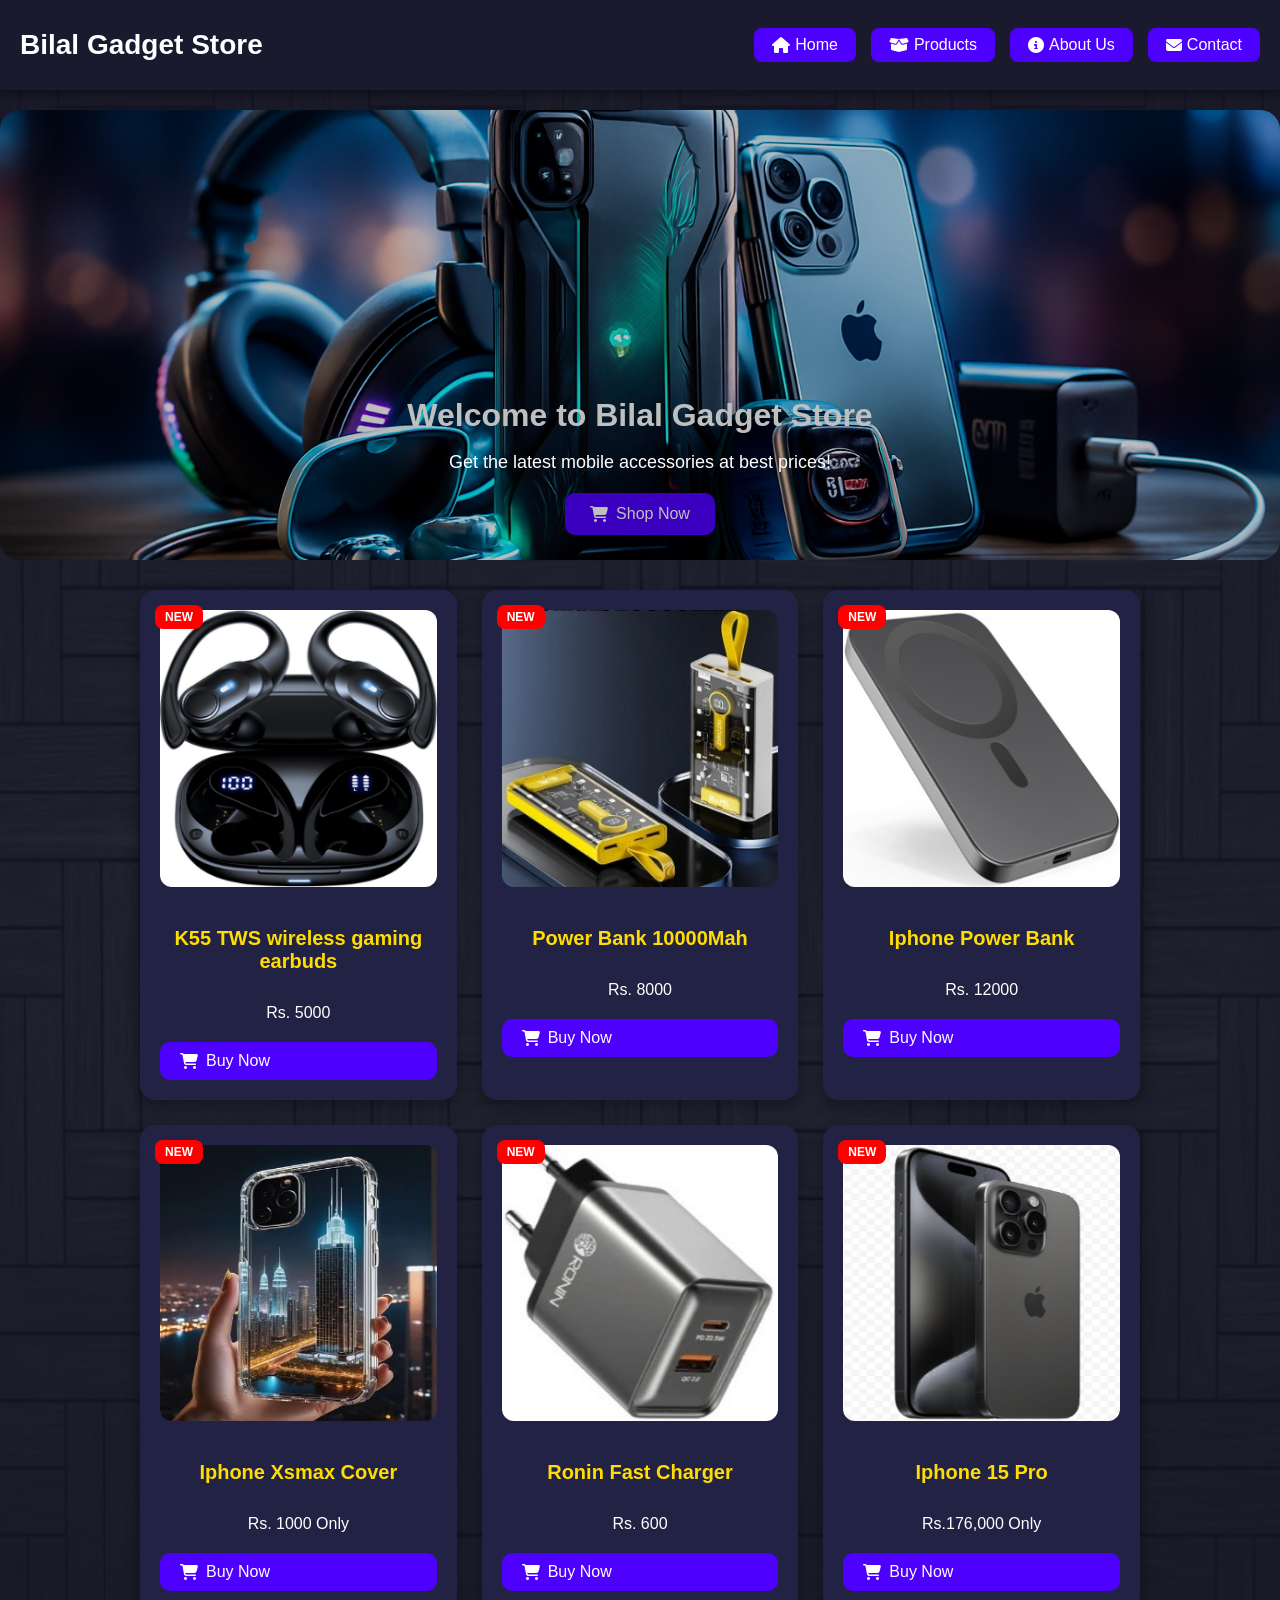
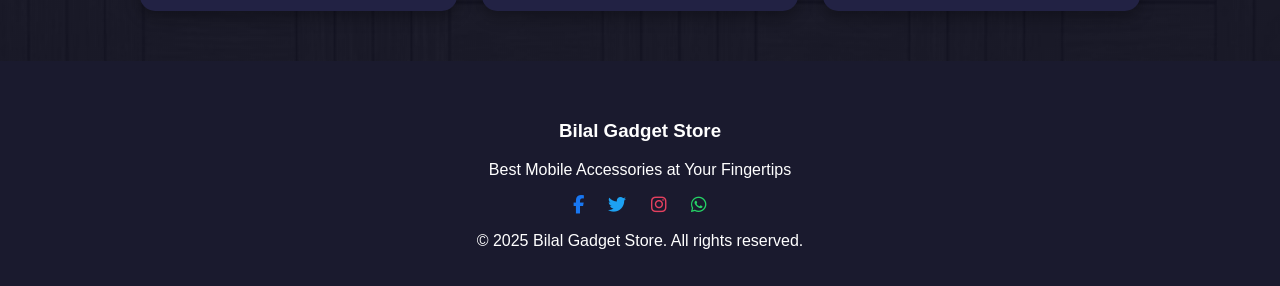
<file: index.html>
<!DOCTYPE html>
<html lang="en">
  <head>
    <meta charset="UTF-8" />
    <meta name="viewport" content="width=device-width, initial-scale=1.0" />
    <title>Bilal Gadget Store</title>
    <link rel="stylesheet" href="style.css" />
    <link
      rel="stylesheet"
      href="https://cdnjs.cloudflare.com/ajax/libs/font-awesome/6.5.1/css/all.min.css"
    />
  </head>
  <body>
    <!-- header section -->
    <header>
      <h1>Bilal Gadget Store</h1>
      <div class="nav-container">
        <nav class="nav-links">
          <a href="index.html" class="nav-btn"
            ><i class="fa-solid fa-house"></i> Home</a
          >
          <a href="products.html" class="nav-btn"
            ><i class="fa-solid fa-box-open"></i> Products</a
          >
          <a href="about.html" class="nav-btn"
            ><i class="fa-solid fa-info-circle"></i> About Us</a
          >
          <a href="contact.html" class="nav-btn"
            ><i class="fa-solid fa-envelope"></i> Contact</a
          >
        </nav>
        <div class="hamburger">
          <div></div>
          <div></div>
          <div></div>
        </div>
      </div>
    </header>

    <!-- body section -->
    <main>
      <!-- Banner -->
      <section class="banner">
        <div class="head1">
          <h2>Welcome to Bilal Gadget Store</h2>
          <p>Get the latest mobile accessories at best prices!</p>
          <a href="products.html" class="head-btn">
            <i class="fa-solid fa-cart-shopping"></i> Shop Now
          </a>
        </div>
      </section>

      <!-- Product Cards -->
      <div class="products-grid">
        <div class="product-card">
          <img src="images/image1.jpg" alt="air buds image" />
          <h3>K55 TWS wireless gaming earbuds</h3>
          <p>Rs. 5000</p>
          <a href="products.html" class="btn"
            ><i class="fa-solid fa-cart-shopping"></i> Buy Now</a
          >
        </div>

        <div class="product-card">
          <img src="images/image2.jpg" alt="imported power bank" />
          <h3>Power Bank 10000Mah</h3>
          <p>Rs. 8000</p>
          <a href="products.html" class="btn"
            ><i class="fa-solid fa-cart-shopping"></i> Buy Now</a
          >
        </div>

        <div class="product-card">
          <img src="images/image3.jpg" alt="Product 3" />
          <h3>Iphone Power Bank</h3>
          <p>Rs. 12000</p>
          <a href="products.html" class="btn"
            ><i class="fa-solid fa-cart-shopping"></i> Buy Now</a
          >
        </div>

        <div class="product-card">
          <img src="images/image4.jpg" alt="iphone xsmax cover image" />
          <h3>Iphone Xsmax Cover</h3>
          <p>Rs. 1000 Only</p>
          <a href="products.html" class="btn"
            ><i class="fa-solid fa-cart-shopping"></i> Buy Now</a
          >
        </div>

        <div class="product-card">
          <img src="images/image5.jpg" alt="charger image" />
          <h3>Ronin Fast Charger</h3>
          <p>Rs. 600</p>
          <a href="products.html" class="btn"
            ><i class="fa-solid fa-cart-shopping"></i> Buy Now</a
          >
        </div>

        <div class="product-card">
          <img src="images/image6.jpg" alt="Iphone 15 pro image" />
          <h3>Iphone 15 Pro</h3>
          <p>Rs.176,000 Only</p>
          <a href="products.html" class="btn"
            ><i class="fa-solid fa-cart-shopping"></i> Buy Now</a
          >
        </div>
      </div>
    </main>

    <!-- Footer -->
    <footer>
      <div class="footer-content">
        <h3>Bilal Gadget Store</h3>
        <p>Best Mobile Accessories at Your Fingertips</p>
        <div class="socials">
          <a href="#" class="facebook"
            ><i class="fa-brands fa-facebook-f"></i
          ></a>
          <a href="#" class="twitter"><i class="fa-brands fa-twitter"></i></a>
          <a href="#" class="instagram"
            ><i class="fa-brands fa-instagram"></i
          ></a>
          <a href="#" class="whatsapp"><i class="fa-brands fa-whatsapp"></i></a>
        </div>
      </div>
      <div class="footer-bottom">
        <p>&copy; 2025 Bilal Gadget Store. All rights reserved.</p>
      </div>
    </footer>

    <script>
      const hamburger = document.querySelector(".hamburger");
      const navLinks = document.querySelector(".nav-links");

      hamburger.addEventListener("click", () => {
        navLinks.classList.toggle("active");
      });
    </script>
  </body>
</html>
</file>
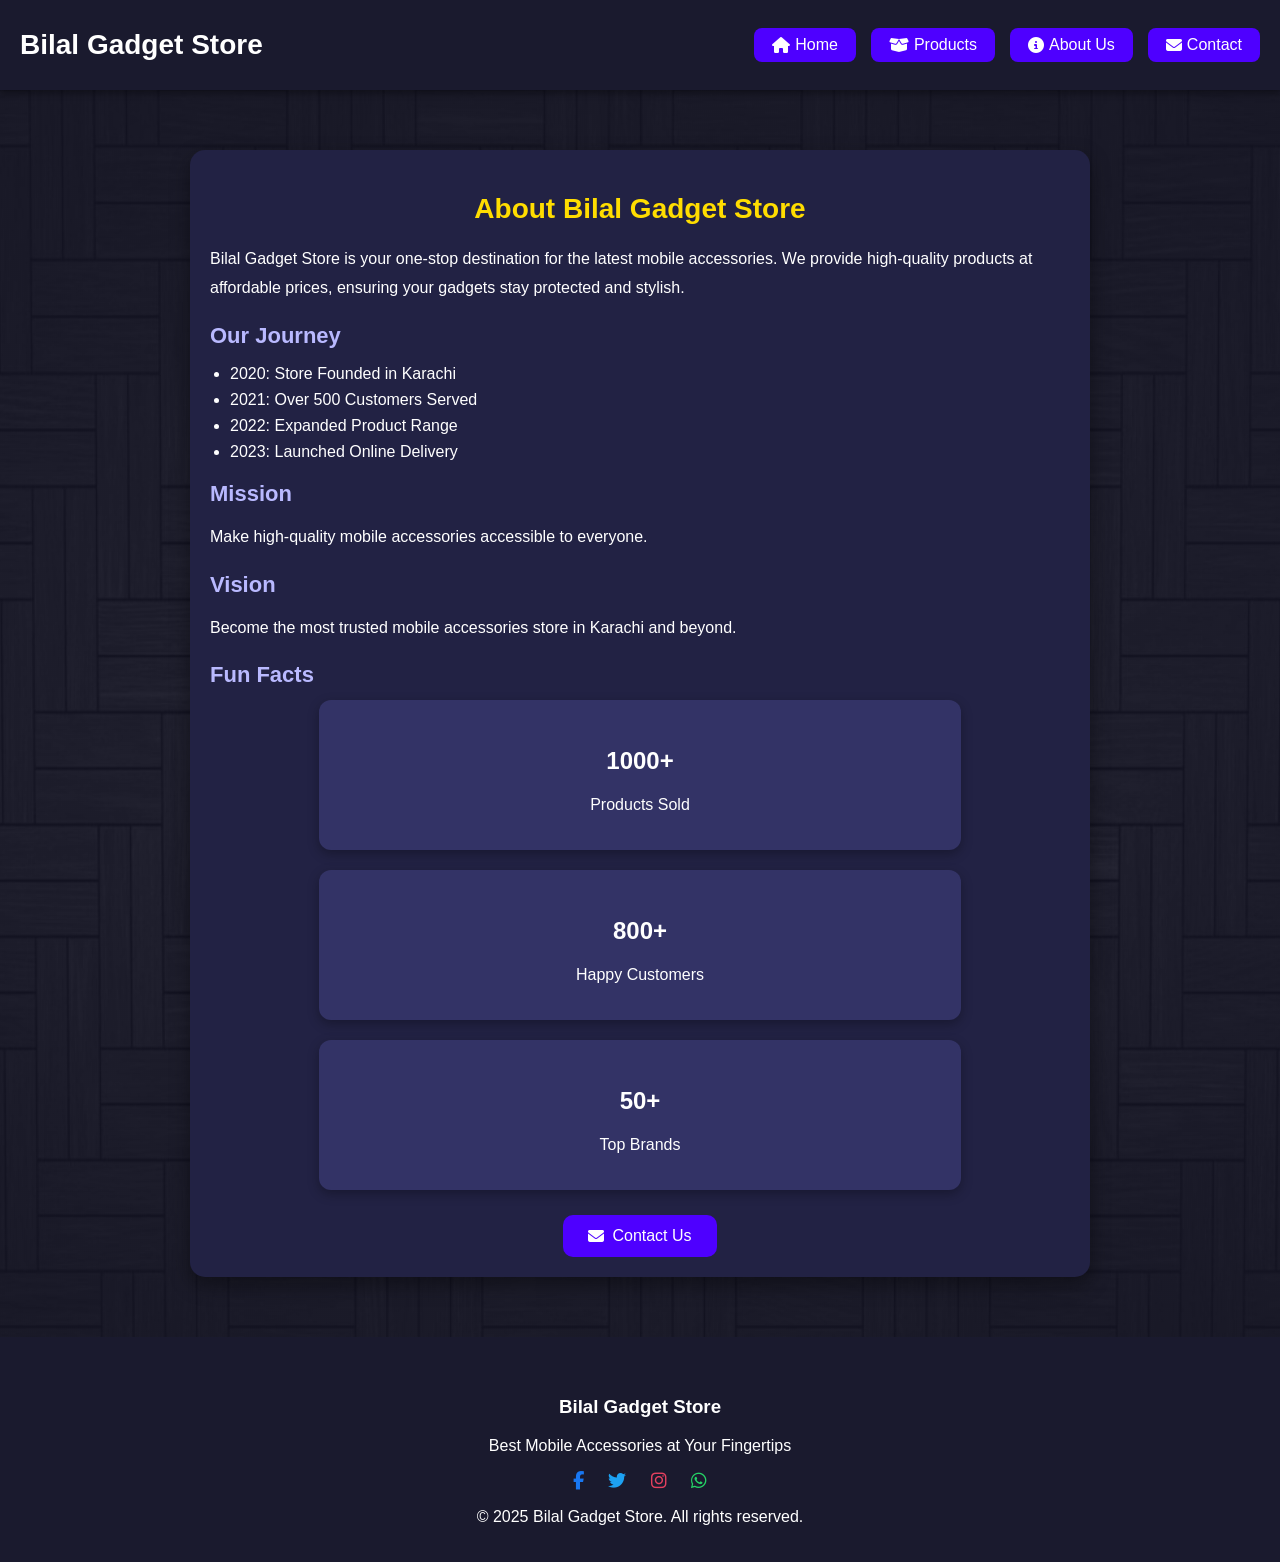
<file: about.html>
<!DOCTYPE html>
<html lang="en">
  <head>
    <meta charset="UTF-8" />
    <meta name="viewport" content="width=device-width, initial-scale=1.0" />
    <title>Bilal Gadget Store - About</title>
    <link rel="stylesheet" href="style.css" />
    <link
      rel="stylesheet"
      href="https://cdnjs.cloudflare.com/ajax/libs/font-awesome/6.5.1/css/all.min.css"
    />
  </head>

  <body>
    <!-- HEADER / NAVBAR -->
    <header>
      <h1>Bilal Gadget Store</h1>
      <nav class="nav-links">
        <a href="index.html" class="nav-btn"
          ><i class="fa-solid fa-house"></i> Home</a
        >
        <a href="products.html" class="nav-btn"
          ><i class="fa-solid fa-box-open"></i> Products</a
        >
        <a href="about.html" class="nav-btn"
          ><i class="fa-solid fa-info-circle"></i> About Us</a
        >
        <a href="contact.html" class="nav-btn"
          ><i class="fa-solid fa-envelope"></i> Contact</a
        >
      </nav>
      <div class="hamburger">
        <div></div>
        <div></div>
        <div></div>
      </div>
    </header>

    <!-- MAIN ABOUT SECTION -->
    <main class="about-section">
      <div class="about-container">
        <h2>About Bilal Gadget Store</h2>
        <p>
          Bilal Gadget Store is your one-stop destination for the latest mobile
          accessories. We provide high-quality products at affordable prices,
          ensuring your gadgets stay protected and stylish.
        </p>

        <div class="history">
          <h3>Our Journey</h3>
          <ul>
            <li>2020: Store Founded in Karachi</li>
            <li>2021: Over 500 Customers Served</li>
            <li>2022: Expanded Product Range</li>
            <li>2023: Launched Online Delivery</li>
          </ul>
        </div>

        <div class="mission-vision">
          <h3>Mission</h3>
          <p>Make high-quality mobile accessories accessible to everyone.</p>
          <h3>Vision</h3>
          <p>
            Become the most trusted mobile accessories store in Karachi and
            beyond.
          </p>
        </div>

        <div class="stats">
          <h3>Fun Facts</h3>
          <div class="stats-boxes">
            <div class="stat-box">
              <h4>1000+</h4>
              <p>Products Sold</p>
            </div>
            <div class="stat-box">
              <h4>800+</h4>
              <p>Happy Customers</p>
            </div>
            <div class="stat-box">
              <h4>50+</h4>
              <p>Top Brands</p>
            </div>
          </div>
        </div>

        <div class="cta">
          <a href="contact.html" class="cta-btn"
            ><i class="fa-solid fa-envelope"></i> Contact Us</a
          >
        </div>
      </div>
    </main>

    <!-- FOOTER -->
    <footer>
      <div class="footer-content">
        <h3>Bilal Gadget Store</h3>
        <p>Best Mobile Accessories at Your Fingertips</p>
        <div class="socials">
          <a href="#" class="facebook"
            ><i class="fa-brands fa-facebook-f"></i
          ></a>
          <a href="#" class="twitter"><i class="fa-brands fa-twitter"></i></a>
          <a href="#" class="instagram"
            ><i class="fa-brands fa-instagram"></i
          ></a>
          <a href="#" class="whatsapp"><i class="fa-brands fa-whatsapp"></i></a>
        </div>
      </div>
      <div class="footer-bottom">
        <p>&copy; 2025 Bilal Gadget Store. All rights reserved.</p>
      </div>
    </footer>

    <script>
      const hamburger = document.querySelector(".hamburger");
      const navLinks = document.querySelector(".nav-links");

      hamburger.addEventListener("click", () => {
        navLinks.classList.toggle("active");
      });
    </script>
  </body>
</html>
</file>
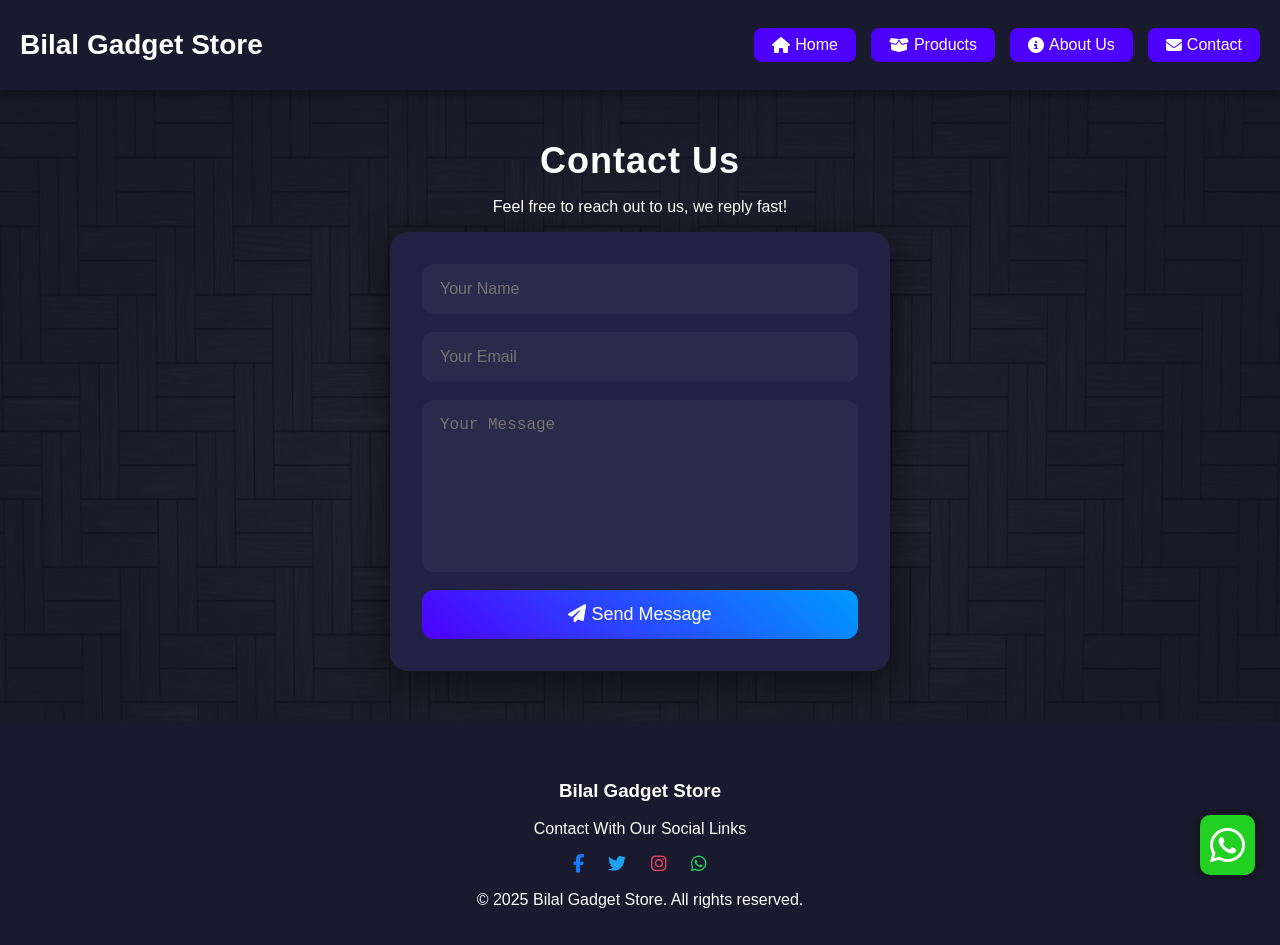
<file: contact.html>
<!DOCTYPE html>
<html lang="en">
  <head>
    <meta charset="UTF-8" />
    <meta name="viewport" content="width=device-width, initial-scale=1.0" />
    <title>Bilal Gadget Store - Contact</title>
    <link rel="stylesheet" href="style.css" />
    <link
      rel="stylesheet"
      href="https://cdnjs.cloudflare.com/ajax/libs/font-awesome/6.5.1/css/all.min.css"
    />
  </head>

  <body>
    <!-- HEADER / NAVBAR -->
    <header>
      <h1>Bilal Gadget Store</h1>
      <div class="nav-container">
        <nav class="nav-links">
          <a href="index.html" class="nav-btn"
            ><i class="fa-solid fa-house"></i> Home</a
          >
          <a href="products.html" class="nav-btn"
            ><i class="fa-solid fa-box-open"></i> Products</a
          >
          <a href="about.html" class="nav-btn"
            ><i class="fa-solid fa-info-circle"></i> About Us</a
          >
          <a href="contact.html" class="nav-btn"
            ><i class="fa-solid fa-envelope"></i> Contact</a
          >
        </nav>
        <div class="hamburger">
          <div></div>
          <div></div>
          <div></div>
        </div>
      </div>
    </header>

    <!-- MAIN CONTACT SECTION -->
    <section class="contact-section">
      <h2>Contact Us</h2>
      <p>Feel free to reach out to us, we reply fast!</p>

      <form class="contact-form">
        <input type="text" placeholder="Your Name" required />
        <input type="email" placeholder="Your Email" required />
        <textarea placeholder="Your Message" required></textarea>
        <button type="submit">
          <i class="fa-solid fa-paper-plane"></i> Send Message
        </button>
      </form>
    </section>

    <!-- FLOATING WHATSAPP BUTTON -->
    <a href="#" class="whatsapp-float">
      <i class="fa-brands fa-whatsapp"></i>
    </a>

    <!-- FOOTER -->
    <footer>
      <div class="footer-content">
        <h3>Bilal Gadget Store</h3>
        <p>Contact With Our Social Links</p>
        <div class="socials">
          <a href="#" class="facebook"
            ><i class="fa-brands fa-facebook-f"></i
          ></a>
          <a href="#" class="twitter"><i class="fa-brands fa-twitter"></i></a>
          <a href="#" class="instagram"
            ><i class="fa-brands fa-instagram"></i
          ></a>
          <a href="#" class="whatsapp"><i class="fa-brands fa-whatsapp"></i></a>
        </div>
      </div>
      <div class="footer-bottom">
        <p>&copy; 2025 Bilal Gadget Store. All rights reserved.</p>
      </div>
    </footer>

    <script>
      const hamburger = document.querySelector(".hamburger");
      const navLinks = document.querySelector(".nav-links");

      hamburger.addEventListener("click", () => {
        navLinks.classList.toggle("active");
      });
    </script>
  </body>
</html>
</file>
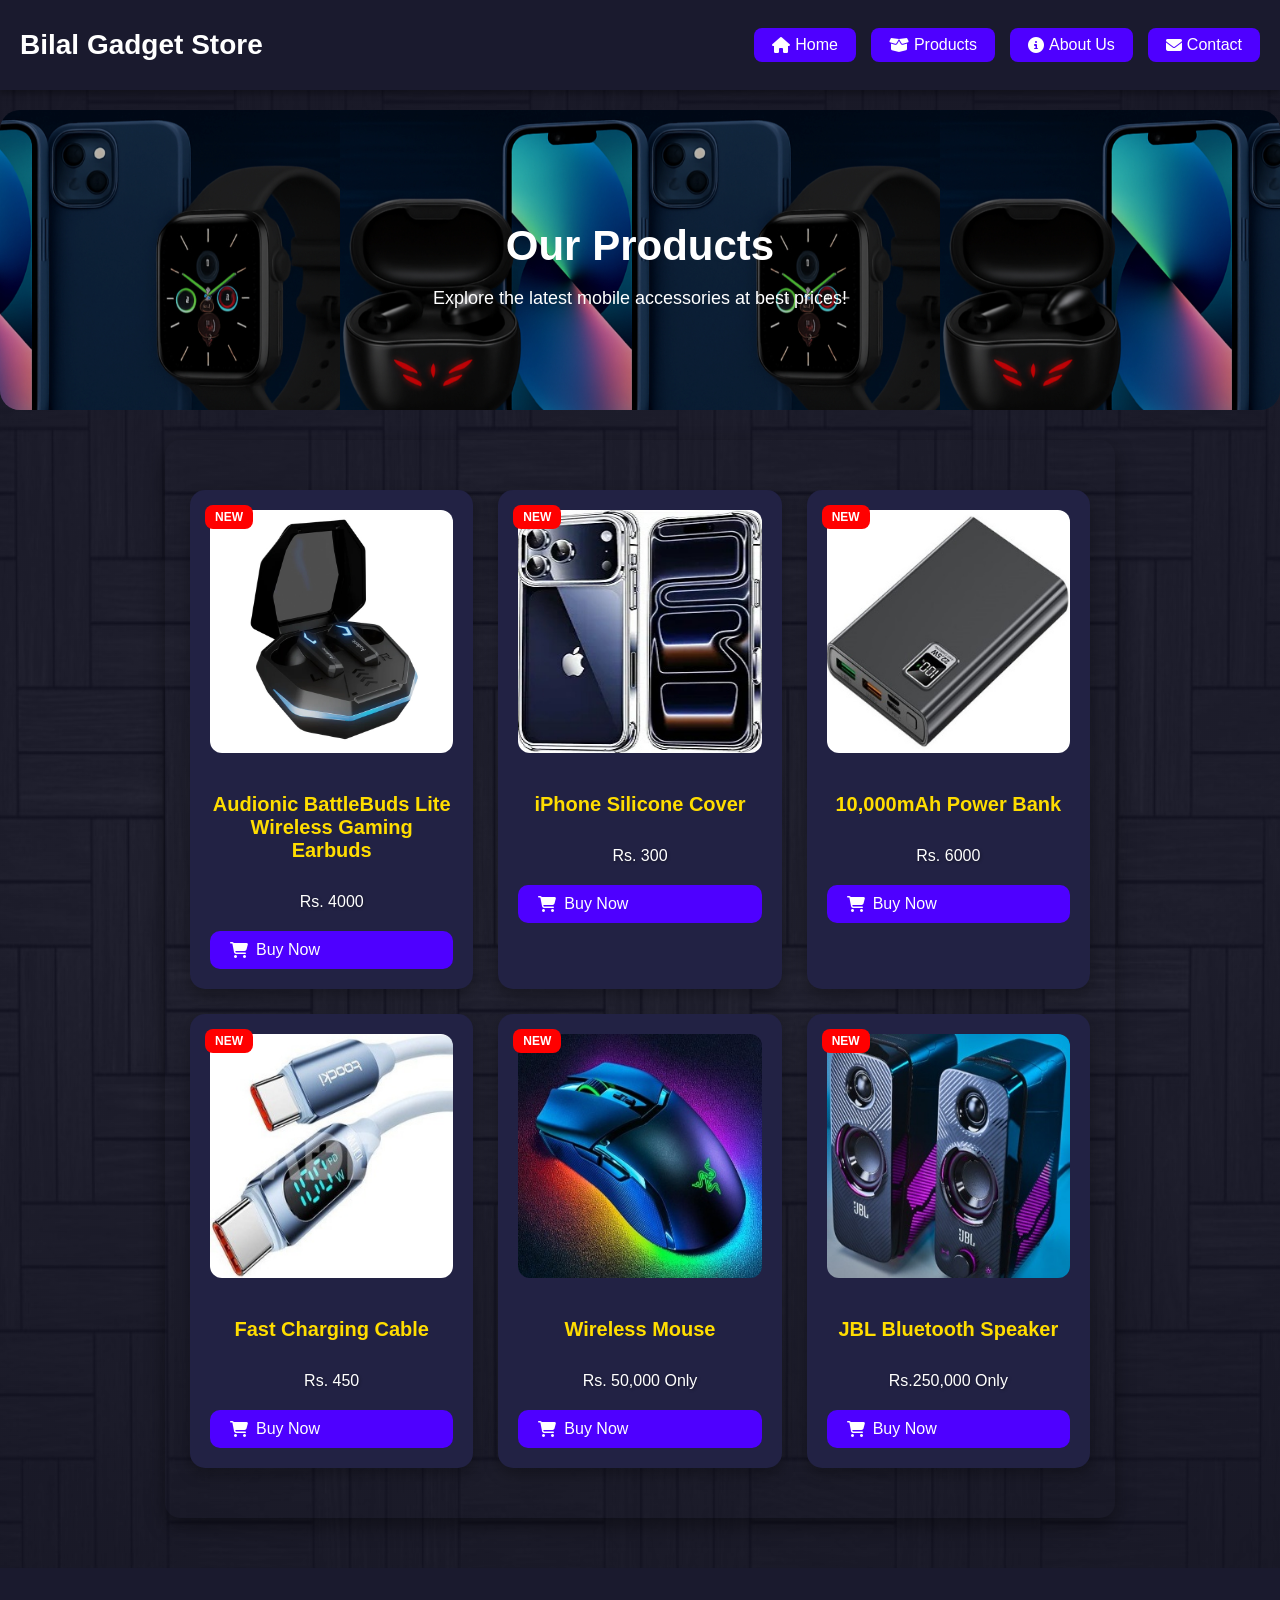
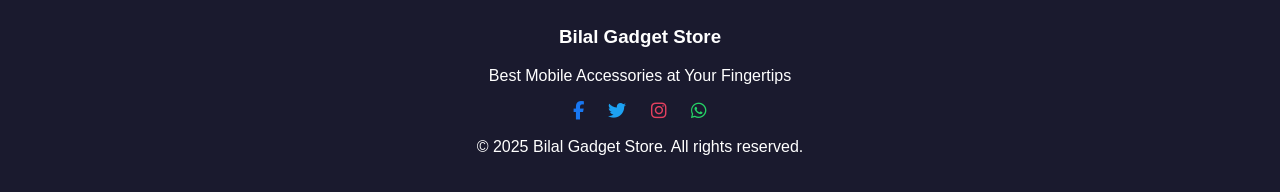
<file: products.html>
<!DOCTYPE html>
<html lang="en">
  <head>
    <meta charset="UTF-8" />
    <meta name="viewport" content="width=device-width, initial-scale=1.0" />
    <title>Bilal Gadget Store - Products</title>
    <link rel="stylesheet" href="style.css" />
    <link
      rel="stylesheet"
      href="https://cdnjs.cloudflare.com/ajax/libs/font-awesome/6.5.1/css/all.min.css"
    />
  </head>
  <body>
    <!-- HEADER / NAVBAR -->
    <header>
      <h1>Bilal Gadget Store</h1>
      <div class="nav-container">
        <nav class="nav-links">
          <a href="index.html" class="nav-btn"
            ><i class="fa-solid fa-house"></i> Home</a
          >
          <a href="products.html" class="nav-btn"
            ><i class="fa-solid fa-box-open"></i> Products</a
          >
          <a href="about.html" class="nav-btn"
            ><i class="fa-solid fa-info-circle"></i> About Us</a
          >
          <a href="contact.html" class="nav-btn"
            ><i class="fa-solid fa-envelope"></i> Contact</a
          >
        </nav>
        <div class="hamburger">
          <div></div>
          <div></div>
          <div></div>
        </div>
      </div>
    </header>

    <div class="products-banner">
      <div class="banner-text">
        <h1>Our Products</h1>
        <p>Explore the latest mobile accessories at best prices!</p>
      </div>
    </div>

    <!-- MAIN PRODUCTS SECTION -->
    <main>
      <section class="products-section">
        <div class="products-grid">
          <div class="product-card">
            <img src="images/image7.jpg" alt="K55 TWS wireless earbuds" />
            <h3>Audionic BattleBuds Lite Wireless Gaming Earbuds</h3>
            <p>Rs. 4000</p>
            <a href="#" class="btn"
              ><i class="fa-solid fa-cart-shopping"></i> Buy Now</a
            >
          </div>

          <div class="product-card">
            <img src="images/image8.jpg" alt="iPhone Cover" />
            <h3>iPhone Silicone Cover</h3>
            <p>Rs. 300</p>
            <a href="#" class="btn"
              ><i class="fa-solid fa-cart-shopping"></i> Buy Now</a
            >
          </div>

          <div class="product-card">
            <img src="images/image9.jpg" alt="Power Bank image" />
            <h3>10,000mAh Power Bank</h3>
            <p>Rs. 6000</p>
            <a href="#" class="btn"
              ><i class="fa-solid fa-cart-shopping"></i> Buy Now</a
            >
          </div>

          <div class="product-card">
            <img src="images/image10.jpg" alt="Charging Cable" />
            <h3>Fast Charging Cable</h3>
            <p>Rs. 450</p>
            <a href="#" class="btn"
              ><i class="fa-solid fa-cart-shopping"></i> Buy Now</a
            >
          </div>

          <div class="product-card">
            <img src="images/image11.jpg" alt="Wireless Mouse" />
            <h3>Wireless Mouse</h3>
            <p>Rs. 50,000 Only</p>
            <a href="#" class="btn"
              ><i class="fa-solid fa-cart-shopping"></i> Buy Now</a
            >
          </div>

          <div class="product-card">
            <img src="images/image12.jpg" alt="Bluetooth Speaker" />
            <h3>JBL Bluetooth Speaker</h3>
            <p>Rs.250,000 Only</p>
            <a href="#" class="btn"
              ><i class="fa-solid fa-cart-shopping"></i> Buy Now</a
            >
          </div>
        </div>
      </section>
    </main>

    <!-- FOOTER -->
    <footer>
      <div class="footer-content">
        <h3>Bilal Gadget Store</h3>
        <p>Best Mobile Accessories at Your Fingertips</p>
        <div class="socials">
          <a href="#" class="facebook"
            ><i class="fa-brands fa-facebook-f"></i
          ></a>
          <a href="#" class="twitter"><i class="fa-brands fa-twitter"></i></a>
          <a href="#" class="instagram"
            ><i class="fa-brands fa-instagram"></i
          ></a>
          <a href="#" class="whatsapp"><i class="fa-brands fa-whatsapp"></i></a>
        </div>
      </div>
      <div class="footer-bottom">
        <p>&copy; 2025 Bilal Gadget Store. All rights reserved.</p>
      </div>
    </footer>

    <script>
      const hamburger = document.querySelector(".hamburger");
      const navLinks = document.querySelector(".nav-links");

      hamburger.addEventListener("click", () => {
        navLinks.classList.toggle("active");
      });
    </script>
  </body>
</html>
</file>
<file: style.css>
body {
  margin: 0;
  padding: 0;
  font-family: "Open Sans", sans-serif;
  background-image: linear-gradient(
      rgba(26, 26, 46, 0.7),
      rgba(26, 26, 46, 0.7)
    ),
    url("images/background.jpg");
  background-size: cover;
  background-position: center;
  color: #fff;
}


header {
  display: flex;
  justify-content: space-between;
  align-items: center;
  padding: 0 20px;
  height: 90px;
  background-color: #1a1a2e;
  box-shadow: 0 4px 6px rgba(0, 0, 0, 0.3);
  position: sticky;
  top: 0;
  width: 100%;
  z-index: 1000;
  box-sizing: border-box;
  overflow: hidden;
}

header h1 {
  font-size: 28px;
  font-weight: 700;
}

.nav-container {
  display: flex;
  align-items: center;
  gap: 10px;
}

.nav-links {
  display: flex;
  gap: 15px;
}

.nav-links a {
  display: inline-flex;
  align-items: center;
  gap: 5px;
  padding: 8px 18px;
  background-color: #4e00ff;
  border-radius: 8px;
  text-decoration: none;
  color: #fff;
  font-weight: 500;
  transition: all 0.3s ease;
}

.nav-links a:hover {
  background-color: #00bfff;
  transform: translateY(-2px);
}

.hamburger {
  display: none;
  flex-direction: column;
  cursor: pointer;
  gap: 4px;
}

.hamburger div {
  width: 25px;
  height: 3px;
  background: linear-gradient(90deg, #4e00ff, #00bfff);
  border-radius: 2px;
}

.banner {
  width: 100%;
  max-width: 1366px;
  height: 450px;
  display: flex;
  justify-content: center;
  align-items: flex-end;
  text-align: center;
  margin: 20px auto;
  border-radius: 20px;
  overflow: hidden;
  background-image: url("images/banner1.png");
  background-size: cover;
  background-position: center;
  position: relative;
}

.banner::after {
  content: "";
  position: absolute;
  top: 0;
  left: 0;
  width: 100%;
  height: 100%;
  background: rgba(0, 0, 0, 0.25);
}

.banner h1,
.banner p {
  position: relative;
  color: #f9f5f5;
  z-index: 2;
}

@media (max-width: 1024px) {
  .banner {
    height: 350px;
  }
  .banner h1 {
    font-size: 36px;
  }
  .banner p {
    font-size: 18px;
  }
}

@media (max-width: 768px) {
  .banner {
    height: 250px;
    border-radius: 15px;
  }
  .banner h1 {
    font-size: 24px;
  }
  .banner p {
    font-size: 14px;
  }
}

.head1 {
  padding: 25px 30px;
  border-radius: 15px;
}

.head1 h2 {
  font-size: 32px;
  margin-bottom: 10px;
  color: #ffffff;
}

.head1 p {
  font-size: 18px;
  margin-bottom: 20px;
  color: #ffffff;
}

.head-btn {
  display: inline-flex;
  align-items: center;
  gap: 8px;
  padding: 12px 25px;
  background-color: #4e00ff;
  color: #fff;
  border-radius: 10px;
  text-decoration: none;
  font-weight: 500;
  font-size: 16px;
  transition: all 0.3s ease;
}

.head-btn:hover {
  background-color: #00bfff;
  transform: translateY(-3px);
}


.products-grid {
  display: grid;
  grid-template-columns: repeat(3, 1fr);
  gap: 30px;
  max-width: 1000px;
  margin: 30px auto;
}

.product-card {
  background-color: #1a1a2e;
  border-radius: 12px;
  padding: 15px;
  text-align: center;
  display: flex;
  flex-direction: column;
  gap: 5px;
  transition: transform 0.3s;
}

.product-card img {
  width: 100%;
  border-radius: 8px;
}

.product-card:hover {
  transform: translateY(-5px);
}

.btn {
  display: inline-flex;
  align-items: center;
  gap: 8px;
  padding: 10px 20px;
  background-color: #4e00ff;
  color: #fff;
  border-radius: 8px;
  text-decoration: none;
  font-weight: 500;
  transition: all 0.3s ease;
}

.btn:hover {
  background-color: #00bfff;
  transform: translateY(-2px);
  box-shadow: 0 4px 12px rgba(0, 191, 255, 0.3);
}

footer {
  background-color: #1a1a2e;
  color: #fff;
  padding: 40px 20px 20px 20px;
  text-align: center;
  margin-top: 50px;
}

footer .socials a {
  margin: 0 10px;
  font-size: 18px;
}

.socials a.facebook {
  color: #1877f2;
}
.socials a.twitter {
  color: #1da1f2;
}
.socials a.instagram {
  color: #e4405f;
}
.socials a.whatsapp {
  color: #25d366;
}

.products-banner {
  width: 100%;
  max-width: 1366px;
  height: 300px;
  margin: 20px auto;
  border-radius: 20px;
  overflow: hidden;
  background-image: url("images/banner2.jpg");
  background-size: contain;
  background-position: center;
  display: flex;
  justify-content: center;
  align-items: center;
  position: relative;
}

.products-banner::after {
  content: "";
  position: absolute;
  top: 0;
  left: 0;
  width: 100%;
  height: 100%;
  background: rgba(0, 0, 0, 0.25);
}

.banner-text {
  position: relative;
  text-align: center;
  color: #fff;
  z-index: 2;
}

.banner-text h1 {
  font-size: 42px;
  margin-bottom: 10px;
}

.banner-text p {
  font-size: 18px;
}

@media (max-width: 1024px) {
  .products-banner {
    height: 250px;
  }
  .banner-text h1 {
    font-size: 32px;
  }
  .banner-text p {
    font-size: 16px;
  }
}

@media (max-width: 768px) {
  .products-banner {
    height: 200px;
    border-radius: 15px;
  }
  .banner-text h1 {
    font-size: 24px;
  }
  .banner-text p {
    font-size: 14px;
  }
}

@media screen and (max-width: 768px) {
  .products-grid {
    grid-template-columns: repeat(2, 1fr);
    gap: 20px;
  }
  .head1 h2 {
    font-size: 28px;
  }
  .head1 p {
    font-size: 16px;
  }
  .nav-links {
    display: none;
    flex-direction: column;
    background: #1a1a2e;
    position: absolute;
    top: 90px;
    right: 20px;
    border-radius: 8px;
    padding: 10px;
  }
  .nav-links.active {
    display: flex;
  }
  .hamburger {
    display: flex;
  }
}

@media screen and (max-width: 480px) {
  .products-grid {
    grid-template-columns: 1fr;
  }
  .head1 h2 {
    font-size: 24px;
  }
  .head1 p {
    font-size: 14px;
  }
  .head-btn {
    padding: 10px 20px;
    font-size: 14px;
  }
  .nav-links {
    top: 80px;
    right: 10px;
  }
}

.contact-section {
  max-width: 500px;
  margin: 50px auto;
  text-align: center;
  padding: 0 20px;
}

.contact-section h2 {
  font-size: 36px;
  margin-bottom: 10px;
  letter-spacing: 1px;
}


.contact-form {
  background: #222244;
  padding: 30px;
  border-radius: 18px;
  display: flex;
  flex-direction: column;
  gap: 18px;
  box-shadow: 0 10px 35px rgba(0, 0, 0, 0.5);
  border: 2px solid transparent;
  transition: 0.3s;
}

.contact-form:hover {
  border-color: #6a5acd;
  transform: translateY(-3px);
}


.contact-form input,
.contact-form textarea {
  padding: 14px 16px;
  font-size: 16px;
  border-radius: 12px;
  border: 2px solid transparent;
  outline: none;
  background: #2a2a4a;
  color: #fff;
  transition: 0.3s ease;
}


.contact-form input:hover,
.contact-form textarea:hover {
  background: #32325a;
}

.contact-form input:focus,
.contact-form textarea:focus {
  border-color: #6a5acd;
  box-shadow: 0 0 10px #6a5acd;
}


.contact-form textarea {
  resize: none;
  height: 140px;
}

.contact-form button {
  padding: 14px;
  font-size: 18px;
  background: linear-gradient(45deg, #4e00ff, #0099ff);
  color: #fff;
  border: none;
  border-radius: 12px;
  cursor: pointer;
  transition: 0.3s;
}

.contact-form button:hover {
  transform: translateY(-4px) scale(1.02);
  background: linear-gradient(45deg, #0099ff, #4e00ff);
}

.whatsapp-float {
  position: fixed;
  bottom: 25px;
  right: 25px;
  font-size: 40px;
  color: white;
  background-color: rgb(33, 208, 33);
  padding: 10px;
  border-radius: 10px;
  display: flex;
  align-items: center;
  justify-content: center;
  text-decoration: none;
  box-shadow: 0 0 12px rgba(0, 0, 0, 0.5);
  line-height: 0;
}

.whatsapp-float:hover {
  transform: scale(1.1);
}

.about-section {
  max-width: 900px;
  margin: 60px auto;
  padding: 0 20px;
  color: #fff;
}

.about-container {
  background-color: #222244;
  padding: 30px 25px;
  border-radius: 15px;
  box-shadow: 0 8px 20px rgba(0, 0, 0, 0.4);
}

.about-container h2 {
  font-size: 36px;
  margin-bottom: 20px;
  text-align: center;
  color: #ffdd00;
}

.about-container p {
  font-size: 18px;
  line-height: 1.8;
  margin-bottom: 15px;
}

.history h3,
.mission-vision h3,
.stats h3 {
  font-size: 22px;
  margin-top: 20px;
  margin-bottom: 12px;
  color: rgb(185, 185, 255);
}
.history ul {
  list-style: disc;
  padding-left: 20px;
}
.history li {
  margin-bottom: 8px;
  font-size: 16px;
}

.mission-vision p {
  font-size: 16px;
  margin-bottom: 12px;
}

.stats-boxes {
  display: flex;
  gap: 20px;
  flex-wrap: wrap;
  justify-content: center;
  margin-bottom: 15px;
}
.stat-box {
  background-color: #333366;
  padding: 15px 20px;
  border-radius: 12px;
  text-align: center;
  flex: 1 1 120px;
  box-shadow: 0 4px 12px rgba(0, 0, 0, 0.3);
}
.stat-box h4 {
  font-size: 24px;
  margin-bottom: 5px;
}
.stat-box p {
  font-size: 14px;
}

.cta {
  text-align: center;
  margin-top: 25px;
}
.cta-btn {
  display: inline-flex;
  align-items: center;
  gap: 8px;
  padding: 12px 25px;
  background-color: #4e00ff;
  color: #fff;
  border-radius: 10px;
  text-decoration: none;
  font-size: 16px;
  font-weight: 500;
  transition: 0.3s;
}
.cta-btn:hover {
  background-color: #00bfff;
  transform: translateY(-2px);
}

.hamburger {
  display: none;
  flex-direction: column;
  gap: 5px;
  cursor: pointer;
}
.hamburger div {
  width: 25px;
  height: 3px;
  background-color: #fff;
}

@media screen and (max-width: 768px) {
  .nav-links {
    display: none;
    flex-direction: column;
    position: fixed;
    top: 90px;
    right: 0;
    background-color: #1a1a2e;
    width: 200px;
    padding: 15px;
    border-radius: 0 0 0 10px;
    z-index: 1001;
  }

  .nav-links.active {
    display: flex;
  }

  .hamburger {
    display: flex;
    z-index: 1002;
  }
}

.about-container {
  padding: 20px;
}
.about-container h2 {
  font-size: 28px;
}
.about-container p {
  font-size: 16px;
}
.stats-boxes {
  flex-direction: column;
  align-items: center;
}
.stat-box {
  width: 70%;
}
.products-grid {
  display: grid;
  grid-template-columns: repeat(auto-fit, minmax(250px, 1fr));
  gap: 25px;
}

.products-section {
  text-align: center;
  max-width: 900px;
  margin: 30px auto;
  padding: 20px 25px;
  border-radius: 15px;
  color: #fff;
  box-shadow: 0 8px 20px rgba(0, 0, 0, 0.4);
}

.products-section h2 {
  font-size: 36px;
  margin-bottom: 10px;
  text-shadow: 2px 2px 5px rgba(0, 0, 0, 0.5);
}

.products-section p {
  font-size: 18px;
  color: #f0f0f0;
  margin-bottom: 25px;
  text-shadow: 1px 1px 3px rgba(0, 0, 0, 0.4);
}

.product-card {
  position: relative;
  background-color: #222244;
  border-radius: 15px;
  padding: 20px;
  text-align: center;
  transition: transform 0.3s ease, box-shadow 0.3s ease;
  box-shadow: 0 6px 15px rgba(0, 0, 0, 0.3);
  opacity: 0;
  transform: translateY(20px);
  animation: fadeInUp 0.5s forwards;
}

.product-card:nth-child(1) {
  animation-delay: 0.1s;
}
.product-card:nth-child(2) {
  animation-delay: 0.2s;
}
.product-card:nth-child(3) {
  animation-delay: 0.3s;
}
.product-card:nth-child(4) {
  animation-delay: 0.4s;
}
.product-card:nth-child(5) {
  animation-delay: 0.5s;
}
.product-card:nth-child(6) {
  animation-delay: 0.6s;
}

.product-card img {
  width: 100%;
  border-radius: 12px;
  margin-bottom: 15px;
  transition: transform 0.3s ease;
}

.product-card:hover img {
  transform: scale(1.07);
}

.product-card:hover {
  transform: translateY(-10px) scale(1.02);
  box-shadow: 0 12px 25px rgba(0, 191, 255, 0.4);
}

.product-card::before {
  content: "New";
  position: absolute;
  top: 15px;
  left: 15px;
  background-color: #ff0000;
  color: #fff;
  font-size: 12px;
  font-weight: 700;
  padding: 5px 10px;
  border-radius: 8px;
  text-transform: uppercase;
}

.product-card h3 {
  font-size: 20px;
  margin-bottom: 10px;
  color: #ffdd00;
}

.product-card p {
  font-size: 16px;
  margin-bottom: 15px;
  color: #fff;
}

.btn {
  display: inline-flex;
  align-items: center;
  gap: 8px;
  padding: 10px 20px;
  background-color: #4e00ff;
  color: #fff;
  border-radius: 10px;
  text-decoration: none;
  font-weight: 500;
  transition: all 0.3s ease;
}

.btn:hover {
  background-color: #00bfff;
  transform: translateY(-3px);
  box-shadow: 0 6px 15px rgba(0, 191, 255, 0.3);
}

@keyframes fadeInUp {
  0% {
    opacity: 0;
    transform: translateY(20px);
  }
  100% {
    opacity: 1;
    transform: translateY(0);
  }
}

@media (max-width: 768px) {
  .products-grid {
    grid-template-columns: repeat(auto-fit, minmax(200px, 1fr));
    gap: 20px;
  }
}
</file>
